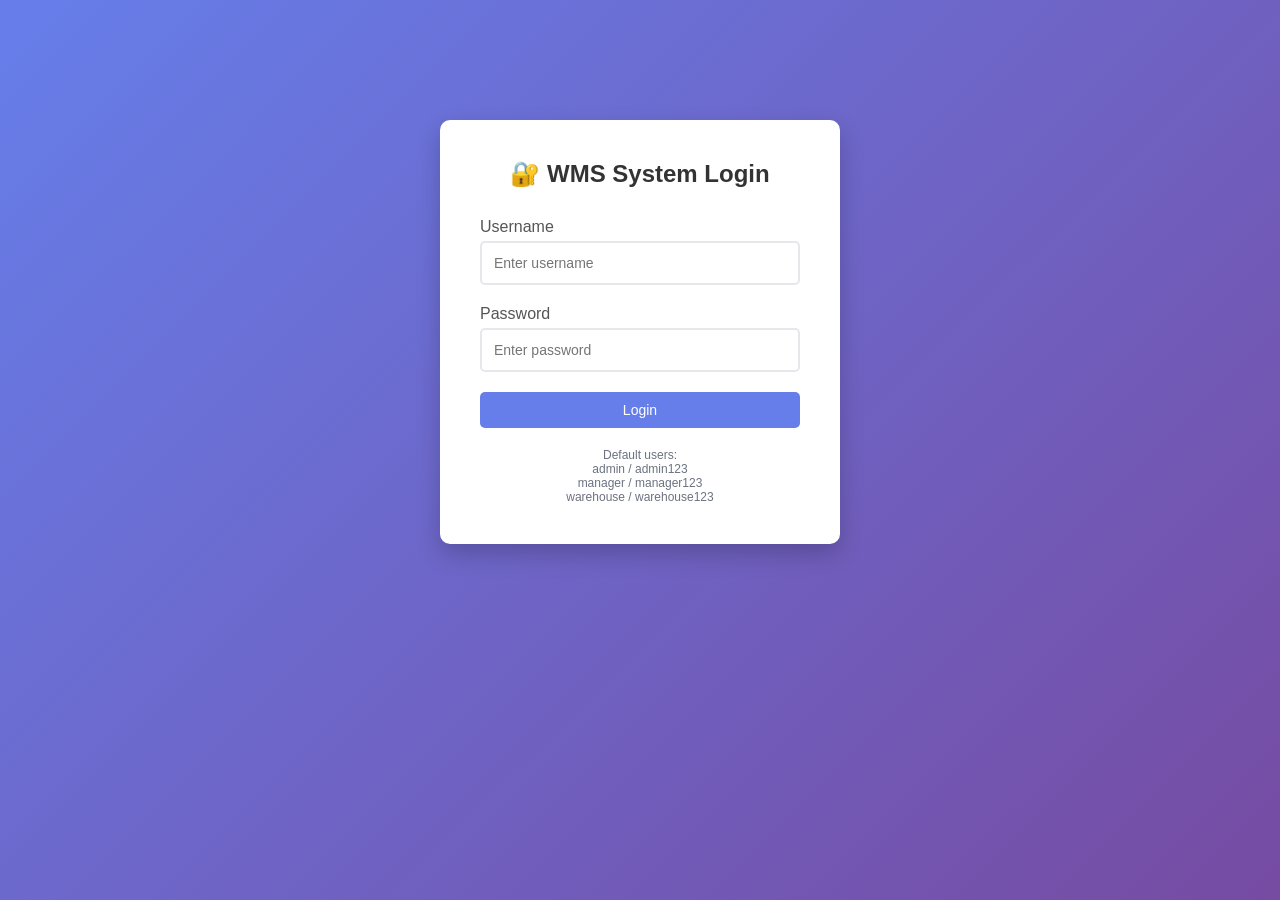
<file: frontend/index.html>
<!DOCTYPE html>
<html lang="ru">
<head>
    <meta charset="UTF-8">
    <meta name="viewport" content="width=device-width, initial-scale=1.0">
    <title>WMS - Система управления складом</title>
    <style>
        * {
            margin: 0;
            padding: 0;
            box-sizing: border-box;
        }
        
        body {
            font-family: 'Segoe UI', Tahoma, Geneva, Verdana, sans-serif;
            background: linear-gradient(135deg, #667eea 0%, #764ba2 100%);
            min-height: 100vh;
            padding: 20px;
        }
        
        .container {
            max-width: 1400px;
            margin: 0 auto;
        }
        
        .header {
            background: white;
            padding: 20px 30px;
            border-radius: 10px;
            box-shadow: 0 4px 6px rgba(0,0,0,0.1);
            margin-bottom: 20px;
            display: flex;
            justify-content: space-between;
            align-items: center;
            flex-wrap: wrap;
            gap: 15px;
        }
        
        .header-left {
            display: flex;
            align-items: center;
            gap: 20px;
        }
        
        .header h1 {
            color: #667eea;
            font-size: 28px;
        }
        
        .header-nav {
            display: flex;
            gap: 10px;
            flex-wrap: wrap;
        }
        
        .btn-nav {
            padding: 8px 16px;
            background: #f3f4f6;
            border: none;
            border-radius: 6px;
            cursor: pointer;
            font-size: 14px;
            transition: all 0.3s;
            color: #4b5563;
        }
        
        .btn-nav:hover {
            background: #e5e7eb;
        }
        
        .btn-nav.active {
            background: #667eea;
            color: white;
        }
        
        .user-info {
            display: flex;
            align-items: center;
            gap: 15px;
        }
        
        .badge {
            padding: 5px 15px;
            border-radius: 20px;
            font-size: 12px;
            font-weight: bold;
            text-transform: uppercase;
        }
        
        .badge-admin { background: #ef4444; color: white; }
        .badge-manager { background: #f59e0b; color: white; }
        .badge-warehouse { background: #10b981; color: white; }
        
        .btn {
            padding: 10px 20px;
            border: none;
            border-radius: 5px;
            cursor: pointer;
            font-size: 14px;
            transition: all 0.3s;
        }
        
        .btn-primary {
            background: #667eea;
            color: white;
        }
        
        .btn-primary:hover {
            background: #5568d3;
            transform: translateY(-2px);
        }
        
        .btn-danger {
            background: #ef4444;
            color: white;
        }
        
        .btn-danger:hover {
            background: #dc2626;
        }
        
        .btn-warning {
            background: #f59e0b;
            color: white;
        }
        
        .btn-warning:hover {
            background: #d97706;
        }
        
        .login-container {
            background: white;
            padding: 40px;
            border-radius: 10px;
            box-shadow: 0 10px 25px rgba(0,0,0,0.2);
            max-width: 400px;
            margin: 100px auto;
        }
        
        .login-container h2 {
            margin-bottom: 30px;
            color: #333;
            text-align: center;
        }
        
        .form-group {
            margin-bottom: 20px;
        }
        
        .form-group label {
            display: block;
            margin-bottom: 5px;
            color: #555;
            font-weight: 500;
        }
        
        .form-group input {
            width: 100%;
            padding: 12px;
            border: 2px solid #e5e7eb;
            border-radius: 5px;
            font-size: 14px;
            transition: border-color 0.3s;
        }
        
        .form-group input:focus {
            outline: none;
            border-color: #667eea;
        }
        
        .error-message {
            background: #fee2e2;
            color: #dc2626;
            padding: 10px;
            border-radius: 5px;
            margin-bottom: 20px;
            display: none;
        }
        
        .error-message.show {
            display: block;
        }
        
        .dashboard {
            display: none;
        }
        
        .dashboard.show {
            display: block;
        }
        
        .stats-grid {
            display: grid;
            grid-template-columns: repeat(auto-fit, minmax(250px, 1fr));
            gap: 20px;
            margin-bottom: 30px;
        }
        
        .stat-card {
            background: white;
            padding: 25px;
            border-radius: 10px;
            box-shadow: 0 4px 6px rgba(0,0,0,0.1);
        }
        
        .stat-card h3 {
            color: #6b7280;
            font-size: 14px;
            margin-bottom: 10px;
        }
        
        .stat-card .value {
            font-size: 32px;
            font-weight: bold;
            color: #667eea;
        }
        
        .content-section {
            background: white;
            padding: 30px;
            border-radius: 10px;
            box-shadow: 0 4px 6px rgba(0,0,0,0.1);
            margin-bottom: 20px;
        }
        
        .content-section h2 {
            margin-bottom: 20px;
            color: #333;
            padding-bottom: 10px;
            border-bottom: 2px solid #667eea;
        }
        
        table {
            width: 100%;
            border-collapse: collapse;
        }
        
        table th, table td {
            padding: 12px;
            text-align: left;
            border-bottom: 1px solid #e5e7eb;
        }
        
        table th {
            background: #f9fafb;
            font-weight: 600;
            color: #374151;
        }
        
        table tr:hover {
            background: #f9fafb;
        }
        
        .loading {
            text-align: center;
            padding: 40px;
            color: #667eea;
        }
        
        .spinner {
            border: 4px solid #f3f3f3;
            border-top: 4px solid #667eea;
            border-radius: 50%;
            width: 40px;
            height: 40px;
            animation: spin 1s linear infinite;
            margin: 0 auto 20px;
        }
        
        @keyframes spin {
            0% { transform: rotate(0deg); }
            100% { transform: rotate(360deg); }
        }
        
        .hidden {
            display: none !important;
        }
        
        /* Debug Panel */
        .debug-panel {
            background: #fff3cd;
            border: 2px solid #ffc107;
            border-radius: 10px;
            padding: 20px;
            margin-bottom: 20px;
        }
        
        .debug-panel h3 {
            color: #856404;
            margin-bottom: 15px;
        }
        
        .debug-info {
            background: white;
            padding: 15px;
            border-radius: 5px;
            font-family: monospace;
            font-size: 12px;
            overflow-x: auto;
        }
        
        /* Organization Info */
        .org-info {
            background: linear-gradient(135deg, #667eea 0%, #764ba2 100%);
            color: white;
            padding: 25px;
            border-radius: 10px;
            margin-bottom: 20px;
        }
        
        .org-info h3 {
            margin-bottom: 15px;
            font-size: 20px;
        }
        
        .org-grid {
            display: grid;
            grid-template-columns: repeat(auto-fit, minmax(200px, 1fr));
            gap: 15px;
        }
        
        .org-item {
            background: rgba(255,255,255,0.1);
            padding: 15px;
            border-radius: 8px;
        }
        
        .org-item label {
            display: block;
            font-size: 12px;
            opacity: 0.8;
            margin-bottom: 5px;
        }
        
        .org-item value {
            font-size: 16px;
            font-weight: 600;
        }
        
        .section {
            display: none;
        }
        
        .section.active {
            display: block;
        }
        
        .filters {
            display: flex;
            gap: 15px;
            margin-bottom: 20px;
            flex-wrap: wrap;
            padding: 15px;
            background: #f8f9fa;
            border-radius: 5px;
        }
        
        .filter-group {
            display: flex;
            flex-direction: column;
            gap: 5px;
        }
        
        .filter-group label {
            font-size: 12px;
            color: #666;
            font-weight: 500;
        }
        
        .filter-group input,
        .filter-group select {
            padding: 8px 12px;
            border: 1px solid #ddd;
            border-radius: 5px;
            font-size: 14px;
        }
        
        .reports-grid {
            display: grid;
            grid-template-columns: repeat(auto-fit, minmax(300px, 1fr));
            gap: 20px;
        }
        
        .report-card {
            background: white;
            padding: 30px;
            border-radius: 10px;
            box-shadow: 0 2px 10px rgba(0,0,0,0.05);
            cursor: pointer;
            transition: transform 0.2s, box-shadow 0.2s;
            border: 2px solid transparent;
        }
        
        .report-card:hover {
            transform: translateY(-5px);
            box-shadow: 0 5px 20px rgba(0,0,0,0.1);
            border-color: #667eea;
        }
        
        .report-card h3 {
            margin-bottom: 10px;
            color: #333;
        }
        
        .report-card p {
            color: #666;
            font-size: 14px;
        }
    </style>
</head>
<body>
    <div class="container">
        <!-- Login Form -->
        <div id="loginForm" class="login-container">
            <h2>🔐 WMS System Login</h2>
            <div id="loginError" class="error-message"></div>
            <form id="loginFormElement">
                <div class="form-group">
                    <label for="username">Username</label>
                    <input type="text" id="username" name="username" required placeholder="Enter username">
                </div>
                <div class="form-group">
                    <label for="password">Password</label>
                    <input type="password" id="password" name="password" required placeholder="Enter password">
                </div>
                <button type="submit" class="btn btn-primary" style="width: 100%;">Login</button>
            </form>
            <div style="margin-top: 20px; text-align: center; color: #6b7280; font-size: 12px;">
                <p>Default users:</p>
                <p>admin / admin123</p>
                <p>manager / manager123</p>
                <p>warehouse / warehouse123</p>
            </div>
        </div>

        <!-- Dashboard -->
        <div id="dashboard" class="dashboard">
            <div class="header">
                <div class="header-left">
                    <h1>📦 WMS Practice</h1>
                    <div class="header-nav">
                        <button class="btn-nav active" onclick="showSection('dashboard')">📊 Главная</button>
                        <button class="btn-nav" onclick="showSection('products')">📦 Товары</button>
                        <button class="btn-nav" onclick="showSection('inventory')">📋 Остатки</button>
                        <button class="btn-nav" onclick="showSection('movements')">🚚 Перемещения</button>
                        <button class="btn-nav" onclick="showSection('reservations')">🔒 Резервы</button>
                        <button class="btn-nav" onclick="showSection('reports')">📈 Отчеты</button>
                        <button class="btn-nav" onclick="showSection('org')">🏢 Организация</button>
                        <button class="btn-nav" onclick="showSection('debug')">🔧 Debug</button>
                        <button class="btn-nav" id="btn-swagger" style="display:none;" onclick="window.location.href='/docs'">📄 Swagger</button>
                    </div>
                </div>
                <div class="user-info">
                    <span id="userRole" class="badge"></span>
                    <span id="userName"></span>
                    <button onclick="logout()" class="btn btn-danger">Logout</button>
                </div>
            </div>

            <!-- Dashboard Section -->
            <div id="dashboardSection" class="section active">
                <div class="content-section">
                    <h2>📊 Панель управления</h2>
                    <div id="statsSection" class="stats-grid">
                    </div>
                </div>

                <div class="content-section">
                    <h2>📋 Products</h2>
                    <div id="productsLoading" class="loading">
                        <div class="spinner"></div>
                        <p>Loading products...</p>
                    </div>
                    <div id="productsContent" class="hidden">
                        <table id="productsTable">
                            <thead>
                                <tr>
                                    <th>ID</th>
                                    <th>SKU</th>
                                    <th>Name</th>
                                    <th>Category</th>
                                    <th>Quantity</th>
                                    <th>Price</th>
                                    <th>Unit</th>
                                    <th>Status</th>
                                </tr>
                            </thead>
                            <tbody id="productsTableBody">
                            </tbody>
                        </table>
                    </div>
                </div>
            </div>

            <!-- Products Section -->
            <div id="productsSection" class="section">
                <div class="content-section">
                    <div style="display: flex; justify-content: space-between; align-items: center; margin-bottom: 20px;">
                        <h2>📦 Товары</h2>
                        <button class="btn btn-primary" onclick="showAddProductModal()">+ Добавить товар</button>
                    </div>

                    <div class="filters">
                        <div class="filter-group">
                            <label>Поиск:</label>
                            <input type="text" id="productSearch" placeholder="Название или артикул">
                        </div>
                        <div class="filter-group">
                            <label>Категория:</label>
                            <select id="categoryFilter">
                                <option value="">Все</option>
                            </select>
                        </div>
                        <div class="filter-group">
                            <label>Статус:</label>
                            <select id="statusFilter">
                                <option value="">Все</option>
                                <option value="active">Активен</option>
                                <option value="inactive">Неактивен</option>
                            </select>
                        </div>
                        <button class="btn btn-primary" onclick="applyFilters()">Применить</button>
                    </div>

                    <div id="productsTableContainer">
                        <table id="productsTableFull">
                            <thead>
                                <tr>
                                    <th>Артикул</th>
                                    <th>Наименование</th>
                                    <th>Категория</th>
                                    <th>Количество</th>
                                    <th>Ед. изм.</th>
                                    <th>Цена</th>
                                    <th>Ячейка</th>
                                    <th>Статус</th>
                                    <th>Действия</th>
                                </tr>
                            </thead>
                            <tbody id="productsTableFullBody">
                            </tbody>
                        </table>
                    </div>
                </div>
            </div>

            <!-- Inventory Section -->
            <div id="inventorySection" class="section">
                <div class="content-section">
                    <h2>📋 Остатки на складе</h2>

                    <div class="filters">
                        <div class="filter-group">
                            <label>Склад:</label>
                            <select id="warehouseFilter">
                                <option value="">Все склады</option>
                            </select>
                        </div>
                        <div class="filter-group">
                            <label>Товар:</label>
                            <input type="text" id="inventorySearch" placeholder="Поиск товара">
                        </div>
                        <button class="btn btn-primary" onclick="loadInventory()">Обновить</button>
                    </div>

                    <table>
                        <thead>
                            <tr>
                                <th>Товар</th>
                                <th>Партия</th>
                                <th>Ячейка</th>
                                <th>Количество</th>
                                <th>Срок годности</th>
                                <th>Статус</th>
                            </tr>
                        </thead>
                        <tbody id="inventoryTableBody">
                        </tbody>
                    </table>
                </div>
            </div>

            <!-- Movements Section -->
            <div id="movementsSection" class="section">
                <div class="content-section">
                    <div style="display: flex; justify-content: space-between; align-items: center; margin-bottom: 20px;">
                        <h2>🚚 Перемещения</h2>
                    </div>

                    <div class="filters">
                        <div class="filter-group">
                            <label>Тип:</label>
                            <select id="movementTypeFilter">
                                <option value="">Все</option>
                                <option value="receipt">Приход</option>
                                <option value="transfer">Перемещение</option>
                                <option value="writeoff">Списание</option>
                            </select>
                        </div>
                        <div class="filter-group">
                            <label>Дата с:</label>
                            <input type="date" id="dateFrom">
                        </div>
                        <div class="filter-group">
                            <label>Дата по:</label>
                            <input type="date" id="dateTo">
                        </div>
                        <button class="btn btn-primary" onclick="loadMovements()">Применить</button>
                    </div>

                    <table>
                        <thead>
                            <tr>
                                <th>Дата</th>
                                <th>Тип</th>
                                <th>Товар</th>
                                <th>Количество</th>
                                <th>Откуда</th>
                                <th>Куда</th>
                                <th>Примечание</th>
                            </tr>
                        </thead>
                        <tbody id="movementsTableBody">
                        </tbody>
                    </table>
                </div>
            </div>

            <!-- Reservations Section -->
            <div id="reservationsSection" class="section">
                <div class="content-section">
                    <div style="display: flex; justify-content: space-between; align-items: center; margin-bottom: 20px;">
                        <h2>🔒 Резервирование (в разработке)  </h2>
                        <button class="btn btn-primary" onclick="showReservationModal()">+ Создать резерв</button>
                    </div>

                    <table>
                        <thead>
                            <tr>
                                <th>Товар</th>
                                <th>Количество</th>
                                <th>Зарезервировано до</th>
                                <th>Статус</th>
                                <th>Создан</th>
                                <th>Действия</th>
                            </tr>
                        </thead>
                        <tbody id="reservationsTableBody">
                        </tbody>
                    </table>
                </div>
            </div>

            <!-- Reports Section -->
            <div id="reportsSection" class="section">
                <div class="content-section">
                    <h2>📈 Отчеты</h2>

                    <div class="reports-grid">
                        <div class="report-card" onclick="generateStockReport()">
                            <h3>📦 Отчет по остаткам</h3>
                            <p>Полная информация о текущих остатках на складе</p>
                        </div>

                        <div class="report-card" onclick="generateMovementReport()">
                            <h3>🚚 Отчет по перемещениям</h3>
                            <p>История всех операций за период</p>
                        </div>

                        <div class="report-card" onclick="generateReservationReport()">
                            <h3>🔒 Отчет по резервам</h3>
                            <p>Текущие резервы и их статус</p>
                        </div>
                    </div>
                </div>
            </div>

            <!-- Organization Section -->
            <div id="orgSection" class="section">
                <div class="org-info">
                    <h3>🏢 Информация об организации</h3>
                    <div class="org-grid">
                        <div class="org-item">
                            <label>Название компании</label>
                            <value>WMS Practice LLC</value>
                        </div>
                        <div class="org-item">
                            <label>ИНН</label>
                            <value>77067425269</value>
                        </div>
                        <div class="org-item">
                            <label>КПП</label>
                            <value>7701011001011</value>
                        </div>
                        <div class="org-item">
                            <label>Адрес</label>
                            <value>г. Тюмень, ул. Пермякова, д. 1</value>
                        </div>
                        <div class="org-item">
                            <label>Телефон</label>
                            <value>+7 (800) 555-35-35 </value>
                        </div>
                        <div class="org-item">
                            <label>Email</label>
                            <value>info@wms-practice.ru</value>
                        </div>
                        <div class="org-item">
                            <label>Версия системы</label>
                            <value>v0.6.7</value>
                        </div>
                        <div class="org-item">
                            <label>Примечание</label>
                            <value>Было выпито 4 кружки кофе, 1 порция окрошки, 5 кусков пиццы, 2 бутера с сыром, а также 2 пропущенные ночи сна</value>
                        </div>
                    </div>
                </div>
            </div>

            <!-- Debug Section -->
            <div id="debugSection" class="section">
                <div class="debug-panel">
                    <h3>🔧 Debug Information</h3>
                    <div style="display: flex; gap: 10px; flex-wrap: wrap; margin-bottom: 15px;">
                        <button class="btn btn-warning" onclick="showDebugInfo()">🔄 Обновить информацию</button>
                        <button class="btn btn-primary" onclick="copyDebugInfo()">📋 Копировать</button>
                        <button class="btn" style="background: #10b981; color: white;" onclick="window.location.href='/static/debug.html'">
                            🚀 Расширенный Debug
                        </button>
                    </div>
                    <div id="debugInfo" class="debug-info">
                        Нажмите "Обновить информацию" для получения данных
                    </div>
                </div>
                
                <div class="content-section">
                    <h3>🔐 Токен авторизации</h3>
                    <div id="tokenInfo" class="debug-info" style="margin-top: 10px; word-break: break-all;">
                        <!-- Token will be shown here -->
                    </div>
                </div>
            </div>
        </div>
    </div>

    <script>
        let authToken = localStorage.getItem('token');
        let currentUser = JSON.parse(localStorage.getItem('currentUser') || 'null');
        let systemStartTime = new Date();

        if (authToken && currentUser) {
            showDashboard();
            loadDashboardData();
        }

        document.getElementById('loginFormElement').addEventListener('submit', async function(e) {
            e.preventDefault();
            
            const username = document.getElementById('username').value;
            const password = document.getElementById('password').value;
            const errorDiv = document.getElementById('loginError');
            
            try {
                const response = await fetch('/api/login', {
                    method: 'POST',
                    headers: {
                        'Content-Type': 'application/json',
                    },
                    body: JSON.stringify({ username, password })
                });
                
                if (response.ok) {
                    const data = await response.json();
                    authToken = data.access_token;
                    currentUser = data.user;
                    
                    localStorage.setItem('token', authToken);
                    localStorage.setItem('currentUser', JSON.stringify(currentUser));
                    
                    errorDiv.classList.remove('show');
                    showDashboard();
                    loadDashboardData();
                } else {
                    const error = await response.json();
                    errorDiv.textContent = error.detail || 'Login failed';
                    errorDiv.classList.add('show');
                }
            } catch (error) {
                errorDiv.textContent = 'Connection error. Please try again.';
                errorDiv.classList.add('show');
            }
        });

            function showDashboard() {
                document.getElementById('loginForm').style.display = 'none';
                document.getElementById('dashboard').classList.add('show');
                
                document.getElementById('userName').textContent = currentUser.username;
                const roleBadge = document.getElementById('userRole');
                roleBadge.textContent = currentUser.role.toUpperCase();
                roleBadge.className = `badge badge-${currentUser.role}`;
                
                const userRole = currentUser.role;
                
                document.querySelectorAll('.btn-nav').forEach(btn => {
                    const onclick = btn.getAttribute('onclick');
                    
                    if (onclick && onclick.includes('swagger')) {
                        btn.style.display = userRole === 'admin' ? 'inline-block' : 'none';
                    }
                });
            }

            function showSection(sectionName) {
                closeAddProductModal();
                closeReservationModal();
                
                document.querySelectorAll('.section').forEach(s => s.classList.remove('active'));
                document.querySelectorAll('.btn-nav').forEach(b => b.classList.remove('active'));
                
                document.getElementById(sectionName + 'Section').classList.add('active');
                
                const navButtons = document.querySelectorAll('.btn-nav');
                navButtons.forEach(btn => {
                    if (btn.getAttribute('onclick').includes(sectionName)) {
                        btn.classList.add('active');
                    }
                });
                
                if (sectionName === 'dashboard') {
                    loadDashboardData();
                } else if (sectionName === 'products') {
                    loadProducts();
                } else if (sectionName === 'inventory') {
                    loadInventory();
                } else if (sectionName === 'movements') {
                    loadMovements();
                } else if (sectionName === 'reservations') {
                    loadReservations();
                } else if (sectionName === 'debug') {
                    showDebugInfo();
                }
            }

        async function loadDashboardData() {
            await loadStats();
            await loadProducts();
        }

        async function loadStats() {
            try {
                const response = await fetch('/api/reports/stock', {
                    headers: {
                        'Authorization': `Bearer ${authToken}`
                    }
                });
                
                if (response.ok) {
                    const data = await response.json();
                    document.getElementById('statsSection').innerHTML = `
                        <div class="stat-card">
                            <h3>📦 Всего товаров</h3>
                            <div class="value">${data.total_products}</div>
                        </div>
                        <div class="stat-card">
                            <h3>📊 Общее количество</h3>
                            <div class="value">${data.total_quantity}</div>
                        </div>
                        <div class="stat-card">
                            <h3>💰 Общая стоимость</h3>
                            <div class="value">$${data.total_value.toFixed(2)}</div>
                        </div>
                        <div class="stat-card">
                            <h3>⚠️ Заканчивается</h3>
                            <div class="value">${data.low_stock.length}</div>
                        </div>
                    `;
                }
            } catch (error) {
                console.error('Error loading stats:', error);
            }
        }

                async function loadProducts() {
            document.getElementById('productsLoading')?.classList.remove('hidden');
            document.getElementById('productsContent')?.classList.add('hidden');
            
            try {
                const response = await fetch('/api/reports/stock', {
                    headers: { 'Authorization': `Bearer ${authToken}` }
                });
                
                if (response.ok) {
                    const data = await response.json();
                    
                    const tbody = document.getElementById('productsTableBody');
                    if (tbody) {
                        tbody.innerHTML = '';
                        if (data.products?.length) {
                            data.products.forEach(p => {
                                const row = tbody.insertRow();
                                row.innerHTML = `
                                    <td>${p.id}</td><td>${p.sku}</td><td>${p.name}</td>
                                    <td>${p.category?.name || 'N/A'}</td><td>${p.quantity}</td>
                                    <td>$${(p.price||0).toFixed(2)}</td><td>${p.unit}</td><td>${p.status}</td>`;
                            });
                        }
                    }
                    
                    const tbodyFull = document.getElementById('productsTableFullBody');
                    if (tbodyFull) {
                        tbodyFull.innerHTML = '';
                        if (data.products?.length) {
                            data.products.forEach(p => {
                                const row = tbodyFull.insertRow();
                                row.innerHTML = `
                                    <td>${p.sku}</td><td>${p.name}</td>
                                    <td>${p.category?.name || 'N/A'}</td><td>${p.quantity}</td>
                                    <td>${p.unit}</td><td>$${(p.price||0).toFixed(2)}</td>
                                    <td>-</td><td>${p.status}</td>
                                    <td><button class="btn btn-primary" style="padding:5px 10px;font-size:12px;" onclick="editProduct(${p.id})">Edit</button></td>`;
                            });
                        } else {
                            tbodyFull.innerHTML = '<tr><td colspan="9" style="text-align:center;color:#999;">No products found</td></tr>';
                        }
                    }
                    
                    document.getElementById('productsLoading')?.classList.add('hidden');
                    document.getElementById('productsContent')?.classList.remove('hidden');
                }
            } catch (error) {
                console.error('Error loading products:', error);
            }
        }

        async function loadInventory() {
            const tbody = document.getElementById('inventoryTableBody');
            tbody.innerHTML = '<tr><td colspan="6" style="text-align:center;">Loading...</td></tr>';
            
            try {
                const response = await fetch('/api/inventory', {
                    headers: {
                        'Authorization': `Bearer ${authToken}`
                    }
                });
                
                if (response.ok) {
                    const inventory = await response.json();
                    tbody.innerHTML = '';
                    
                    if (inventory.length > 0) {
                        inventory.forEach(item => {
                            const row = tbody.insertRow();
                            const productName = item.batch?.product?.name || 'N/A';
                            const batchNumber = item.batch?.batch_number || 'N/A';
                            const locationCode = item.location?.code || 'N/A';
                            
                            row.innerHTML = `
                                <td>${productName}</td>
                                <td>${batchNumber}</td>
                                <td>${locationCode}</td>
                                <td>${item.quantity}</td>
                                <td>${item.batch?.expiry_date || 'N/A'}</td>
                                <td>active</td>
                            `;
                        });
                    } else {
                        tbody.innerHTML = '<tr><td colspan="6" style="text-align:center;color:#999;">No inventory data</td></tr>';
                    }
                }
            } catch (error) {
                console.error('Error loading inventory:', error);
                tbody.innerHTML = '<tr><td colspan="6" style="text-align:center;color:red;">Error loading data</td></tr>';
            }
        }

        async function loadMovements() {
            const tbody = document.getElementById('movementsTableBody');
            tbody.innerHTML = '<tr><td colspan="7" style="text-align:center;">Loading...</td></tr>';
            
            try {
                const response = await fetch('/api/movements', {
                    headers: {
                        'Authorization': `Bearer ${authToken}`
                    }
                });
                
                if (response.ok) {
                    const movements = await response.json();
                    tbody.innerHTML = '';
                    
                    if (movements.length > 0) {
                        movements.forEach(movement => {
                            const row = tbody.insertRow();
                            const productName = movement.product?.name || `Product ID: ${movement.product_id}`;
                            
                            row.innerHTML = `
                                <td>${movement.operation_date}</td>
                                <td>${movement.type}</td>
                                <td>${productName}</td>
                                <td>${movement.quantity}</td>
                                <td>${movement.from_location_id || '-'}</td>
                                <td>${movement.to_location_id || '-'}</td>
                                <td>-</td>
                            `;
                        });
                    } else {
                        tbody.innerHTML = '<tr><td colspan="7" style="text-align:center;color:#999;">No movements found</td></tr>';
                    }
                }
            } catch (error) {
                console.error('Error loading movements:', error);
                tbody.innerHTML = '<tr><td colspan="7" style="text-align:center;color:red;">Error loading data</td></tr>';
            }
        }

        async function loadReservations() {
            const tbody = document.getElementById('reservationsTableBody');
            if (!tbody) return;
            
            tbody.innerHTML = '<tr><td colspan="6" style="text-align:center;padding:20px;">Загрузка...</td></tr>';
            
            try {
                const response = await fetch('/api/reservations', {
                    headers: { 'Authorization': `Bearer ${authToken}` }
                });
                
                if (response.ok) {
                    const reservations = await response.json();
                    tbody.innerHTML = '';
                    
                    if (reservations && reservations.length > 0) {
                        reservations.forEach(r => {
                            const row = tbody.insertRow();
                            const productName = r.product?.name || `ID: ${r.product_id}`;
                            
                            row.innerHTML = `
                                <td>${productName}</td>
                                <td>${r.quantity}</td>
                                <td>${r.expires_at ? new Date(r.expires_at).toLocaleDateString('ru-RU') : '-'}</td>
                                <td><span class="badge badge-${r.status === 'active' ? 'admin' : 'warehouse'}">${r.status}</span></td>
                                <td>${r.created_at ? new Date(r.created_at).toLocaleDateString('ru-RU') : '-'}</td>
                                <td>
                                    ${currentUser.role === 'admin' || currentUser.role === 'manager' 
                                        ? `<button class="btn btn-danger" style="padding:5px 10px;font-size:12px;" onclick="cancelReservation(${r.id})">Отменить</button>` 
                                        : '-'
                                    }
                                </td>
                            `;
                        });
                    } else {
                        tbody.innerHTML = '<tr><td colspan="6" style="text-align:center;color:#999;padding:20px;">Резервов не найдено</td></tr>';
                    }
                } else if (response.status === 401) {
                    logout();
                } else {
                    tbody.innerHTML = `<tr><td colspan="6" style="text-align:center;color:red;padding:20px;">Ошибка: ${response.status}</td></tr>`;
                }
            } catch (error) {
                console.error('Error loading reservations:', error);
                tbody.innerHTML = '<tr><td colspan="6" style="text-align:center;color:red;padding:20px;">Ошибка загрузки данных</td></tr>';
            }
        }

        async function cancelReservation(id) {
            if (!confirm('Отменить этот резерв?')) return;
            
            try {
                const res = await fetch(`/api/reservations/${id}`, {
                    method: 'DELETE',
                    headers: { 'Authorization': `Bearer ${authToken}` }
                });
                
                if (res.ok) {
                    alert('✅ Резерв отменён');
                    loadReservations();
                } else {
                    alert('❌ Не удалось отменить резерв');
                }
            } catch (e) {
                alert('Ошибка: ' + e.message);
            }
        }

        function showDebugInfo() {
            const debugData = {
                timestamp: new Date().toISOString(),
                systemUptime: Math.floor((new Date() - systemStartTime) / 1000) + ' seconds',
                user: currentUser,
                token: authToken ? authToken.substring(0, 50) + '...' : 'No token',
                localStorage: {
                    token: localStorage.getItem('token') ? 'exists' : 'not found',
                    currentUser: localStorage.getItem('currentUser') ? 'exists' : 'not found'
                },
                userAgent: navigator.userAgent,
                screenResolution: `${window.screen.width}x${window.screen.height}`,
                windowSize: `${window.innerWidth}x${window.innerHeight}`,
                language: navigator.language
            };
            
            document.getElementById('debugInfo').innerHTML = 
                '<pre>' + JSON.stringify(debugData, null, 2) + '</pre>';
            
            document.getElementById('tokenInfo').textContent = authToken || 'No token';
        }

        function copyDebugInfo() {
            const debugText = document.getElementById('debugInfo').innerText;
            navigator.clipboard.writeText(debugText).then(() => {
                alert('Debug information copied to clipboard!');
            });
        }

        function applyFilters() {
            loadProducts();
        }

        function generateStockReport() {
            fetch('/api/reports/stock', {
                headers: { 'Authorization': `Bearer ${authToken}` }
            })
            .then(r => r.json())
            .then(data => {
                let csv = 'ID,SKU,Name,Category,Quantity,Price,Value,Status\n';
                data.products.forEach(p => {
                    const value = (p.quantity * p.price).toFixed(2);
                    csv += `${p.id},"${p.sku}","${p.name}","${p.category?.name||''}",${p.quantity},${p.price},${value},"${p.status}"\n`;
                });
                downloadCSV(csv, 'stock_report.csv');
            })
            .catch(e => alert('Ошибка генерации отчёта: ' + e.message));
        }

        function generateMovementReport() {
            fetch('/api/movements', {
                headers: { 'Authorization': `Bearer ${authToken}` }
            })
            .then(r => r.json())
            .then(data => {
                let csv = 'Date,Type,Product,Quantity,From,To\n';
                data.forEach(m => {
                    csv += `${m.operation_date},"${m.type}","Product ID: ${m.product_id}",${m.quantity},"${m.from_location_id||'-'}","${m.to_location_id||'-'}"\n`;
                });
                downloadCSV(csv, 'movements_report.csv');
            })
            .catch(e => alert('Ошибка: ' + e.message));
        }

        function generateReservationReport() {
            fetch('/api/reservations', {
                headers: { 'Authorization': `Bearer ${authToken}` }
            })
            .then(r => r.json())
            .then(data => {
                let csv = 'ID,Product,Quantity,Status,Expires,Created\n';
                data.forEach(r => {
                    csv += `${r.id},"Product ID: ${r.product_id}",${r.quantity},"${r.status}","${r.expires_at}","${r.created_at}"\n`;
                });
                downloadCSV(csv, 'reservations_report.csv');
            })
            .catch(e => alert('Ошибка: ' + e.message));
        }

        function downloadCSV(content, filename) {
            const blob = new Blob(['\ufeff' + content], { type: 'text/csv;charset=utf-8;' });
            const link = document.createElement('a');
            link.href = URL.createObjectURL(blob);
            link.download = filename;
            link.click();
            URL.revokeObjectURL(link.href);
        }

        function logout() {
            localStorage.removeItem('token');
            localStorage.removeItem('currentUser');
            authToken = null;
            currentUser = null;
            document.getElementById('loginForm').style.display = 'block';
            document.getElementById('dashboard').classList.remove('show');
            document.getElementById('loginFormElement').reset();
        }

        function showAddProductModal() {
            const activeSection = document.querySelector('.section.active');
            if (activeSection && activeSection.id !== 'productsSection') {
                alert('Добавление товаров доступно только в разделе "Товары"');
                return;
            }
            
            loadCategoriesForSelect();
            document.getElementById('addProductModal').classList.add('show');
        }

        function closeAddProductModal() {
            const modal = document.getElementById('addProductModal');
            if (modal) {
                modal.style.display = 'none';
                document.getElementById('addProductForm')?.reset();
            }
        }

        async function showAddProductModal() {
            const modal = document.getElementById('addProductModal');
            if (!modal) { 
                console.error('Modal not found'); 
                return; 
            }
            
            await loadCategoriesForSelect();
            
            modal.style.display = 'block';
        }

        async function loadCategoriesForSelect() {
            const select = document.getElementById('newCategory');
            if (!select) return;
            
            select.innerHTML = '<option value="">Загрузка...</option>';
            
            try {
                const res = await fetch('/api/categories', {
                    headers: { 'Authorization': `Bearer ${localStorage.getItem('token')}` }
                });
                if (res.ok) {
                    const cats = await res.json();
                    select.innerHTML = '<option value="">Не выбрана</option>';
                    cats.forEach(c => {
                        select.innerHTML += `<option value="${c.id}">${c.name}</option>`;
                    });
                } else {
                    select.innerHTML = '<option value="">Ошибка загрузки</option>';
                }
            } catch(e) {
                console.error('Categories load error:', e);
                select.innerHTML = '<option value="">Ошибка сети</option>';
            }
        }

        window.onclick = function(event) {
            const modal = document.getElementById('addProductModal');
            if (modal && event.target === modal) {
                closeAddProductModal();
            }
        }

        document.getElementById('addProductForm')?.addEventListener('submit', async function(e) {
            e.preventDefault();
            
            const payload = {
                sku: document.getElementById('newSku').value.trim(),
                name: document.getElementById('newName').value.trim(),
                category_id: document.getElementById('newCategory').value ? parseInt(document.getElementById('newCategory').value) : null,
                unit: document.getElementById('newUnit').value.trim() || 'шт',
                min_stock: parseFloat(document.getElementById('newMinStock').value) || 0,
                price: parseFloat(document.getElementById('newPrice').value) || 0,
                status: 'active'
            };
            
            try {
                const res = await fetch('/api/products', {
                    method: 'POST',
                    headers: {
                        'Content-Type': 'application/json',
                        'Authorization': `Bearer ${localStorage.getItem('token')}`
                    },
                    body: JSON.stringify(payload)
                });
                
                if (res.ok) {
                    alert('✅ Товар создан!');
                    closeAddProductModal();
                    loadProducts();
                } else {
                    const err = await res.json().catch(() => ({}));
                    alert('❌ Ошибка: ' + (err.detail || 'Неизвестная ошибка'));
                }
            } catch (error) {
                alert('❌ Ошибка подключения: ' + error.message);
                console.error('Create product error:', error);
            }
        });

        function editProduct(id) {
            alert(`Редактирование товара ID: ${id}\n(Функция в разработке)`);
        }

        async function showReservationModal() {
            const modal = document.getElementById('reservationModal');
            if (!modal) { console.error('Reservation modal not found'); return; }
            
            await Promise.all([
                loadProductsForSelect(),
                loadLocationsForSelect()
            ]);
            
            modal.classList.add('show');
        }

        function closeReservationModal() {
            const modal = document.getElementById('reservationModal');
            if (modal) {
                modal.classList.remove('show');
                document.getElementById('reservationForm')?.reset();
            }
        }

        async function loadProductsForSelect() {
            const select = document.getElementById('resProduct');
            if (!select) return;
            
            select.innerHTML = '<option value="">Загрузка...</option>';
            
            try {
                const res = await fetch('/api/products', {
                    headers: { 'Authorization': `Bearer ${authToken}` }
                });
                if (res.ok) {
                    const products = await res.json();
                    select.innerHTML = '<option value="">Выберите товар</option>';
                    products.forEach(p => {
                        select.innerHTML += `<option value="${p.id}">${p.name} (${p.sku})</option>`;
                    });
                }
            } catch(e) { console.error('Products load error:', e); }
        }

        async function loadLocationsForSelect() {
            const select = document.getElementById('resLocation');
            if (!select) return;
            
            select.innerHTML = '<option value="">Загрузка...</option>';
            
            try {
                const res = await fetch('/api/locations', {
                    headers: { 'Authorization': `Bearer ${authToken}` }
                });
                if (res.ok) {
                    const locations = await res.json();
                    select.innerHTML = '<option value="">Выберите ячейку</option>';
                    locations.forEach(l => {
                        select.innerHTML += `<option value="${l.id}">${l.code} - ${l.name}</option>`;
                    });
                }
            } catch(e) { 
                console.error('Locations load error:', e);
                select.innerHTML = '<option value="">Недоступно</option>';
            }
        }

        document.getElementById('reservationForm')?.addEventListener('submit', async function(e) {
            e.preventDefault();
            
            const payload = {
                product_id: parseInt(document.getElementById('resProduct').value),
                batch_id: parseInt(document.getElementById('resBatch').value),
                location_id: parseInt(document.getElementById('resLocation').value),
                quantity: parseFloat(document.getElementById('resQuantity').value),
                expires_at: document.getElementById('resExpires').value || new Date(Date.now() + 7*24*60*60*1000).toISOString().split('T')[0]
            };
            
            try {
                const res = await fetch('/api/reservations', {
                    method: 'POST',
                    headers: {
                        'Content-Type': 'application/json',
                        'Authorization': `Bearer ${authToken}`
                    },
                    body: JSON.stringify(payload)
                });
                
                if (res.ok) {
                    alert('✅ Резерв создан!');
                    closeReservationModal();
                    loadReservations();
                } else {
                    const err = await res.json().catch(() => ({}));
                    alert('❌ Ошибка: ' + (err.detail || 'Неизвестная ошибка'));
                }
            } catch (error) {
                alert('❌ Ошибка подключения: ' + error.message);
            }
        });

        document.getElementById('resProduct')?.addEventListener('change', async function() {
            const productId = this.value;
            const batchSelect = document.getElementById('resBatch');
            if (!batchSelect || !productId) return;
            
            batchSelect.innerHTML = '<option value="">Загрузка...</option>';
            
            try {
                const res = await fetch(`/api/products/${productId}/batches`, {
                    headers: { 'Authorization': `Bearer ${authToken}` }
                });
                if (res.ok) {
                    const batches = await res.json();
                    batchSelect.innerHTML = '<option value="">Выберите партию</option>';
                    batches.forEach(b => {
                        batchSelect.innerHTML += `<option value="${b.id}">${b.batch_number} (до ${b.expiry_date})</option>`;
                    });
                }
            } catch(e) {
                console.error('Batches load error:', e);
                batchSelect.innerHTML = '<option value="">Недоступно</option>';
            }
        });    

        document.getElementById('addProductForm')?.addEventListener('submit', async function(e) {
            e.preventDefault();
            
            const payload = {
                sku: document.getElementById('newSku').value.trim(),
                name: document.getElementById('newName').value.trim(),
                category_id: document.getElementById('newCategory').value ? parseInt(document.getElementById('newCategory').value) : null,
                unit: document.getElementById('newUnit').value.trim() || 'шт',
                min_stock: parseFloat(document.getElementById('newMinStock').value) || 0,
                price: parseFloat(document.getElementById('newPrice').value) || 0,
                status: 'active'
            };
            
            console.log('Sending payload:', payload); // для отладки
            
            try {
                const res = await fetch('/api/products', {
                    method: 'POST',
                    headers: {
                        'Content-Type': 'application/json',
                        'Authorization': `Bearer ${localStorage.getItem('token')}`
                    },
                    body: JSON.stringify(payload)
                });
                
                console.log('Response status:', res.status); // для отладки
                
                if (res.ok) {
                    alert('✅ Товар создан!');
                    closeAddProductModal();
                    loadProducts();
                } else {
                    const err = await res.json().catch(() => ({}));
                    alert('❌ Ошибка: ' + (err.detail || 'Неизвестная ошибка'));
                    console.error('Server error:', err);
                }
            } catch (error) {
                alert('❌ Ошибка подключения: ' + error.message);
                console.error('Fetch error:', error);
            }
        });


        async function manualCreateProduct() {
            const sku = document.getElementById('newSku').value;
            const name = document.getElementById('newName').value;
            const catId = document.getElementById('newCategory').value;
            const unit = document.getElementById('newUnit').value || 'шт';
            const minStock = parseFloat(document.getElementById('newMinStock').value) || 0;
            const price = parseFloat(document.getElementById('newPrice').value) || 0;

            const payload = {
                sku: sku,
                name: name,
                category_id: catId ? parseInt(catId) : null,
                unit: unit,
                min_stock: minStock,
                price: price,
                initial_quantity: parseFloat(document.getElementById('newQuantity').value) || 0,
                status: "active"
            };

            console.log("📦 Данные:", payload);

            const token = localStorage.getItem('token');
            if (!token) {
                alert("Ошибка: Нет токена авторизации. Войдите снова.");
                return;
            }

            try {
                console.log("🚀 Отправка запроса на сервер...");
                const response = await fetch('/api/products', {
                    method: 'POST',
                    headers: {
                        'Content-Type': 'application/json',
                        'Authorization': 'Bearer ' + token
                    },
                    body: JSON.stringify(payload)
                });

                console.log("📥 Ответ получен. Статус:", response.status);

                if (response.ok) {
                    document.getElementById('addProductModal').style.display = 'none';
                    location.reload();
                } else {
                    const errorData = await response.json();
                    console.error("❌ Ошибка сервера:", errorData);
                    alert("Ошибка: " + (errorData.detail || "Что-то пошло не так"));
                }
            } catch (error) {
                console.error("💥 Ошибка соединения:", error);
                alert("Не удалось подключиться к серверу");
            }
        }

    </script>

    <!-- Modal: Add Product -->
    <div id="addProductModal" class="modal" style="display:none;position:fixed;z-index:2000;left:0;top:0;width:100%;height:100%;background-color:rgba(0,0,0,0.5);">
        <div style="background-color:white;margin:10% auto;padding:30px;border-radius:10px;width:90%;max-width:500px;position:relative;box-shadow:0 4px 6px rgba(0,0,0,0.1);">
            <span onclick="closeAddProductModal()" style="position:absolute;right:20px;top:15px;font-size:28px;font-weight:bold;cursor:pointer;color:#999;">&times;</span>
            <h3 style="margin-bottom:20px;color:#333;">+ Добавить товар</h3>
            <form id="addProductForm">
                <div style="margin-bottom:15px;">
                    <label style="display:block;margin-bottom:5px;color:#555;font-weight:500;">SKU *</label>
                    <input type="text" id="newSku" required style="width:100%;padding:10px;border:1px solid #ddd;border-radius:5px;font-size:14px;">
                </div>
                <div style="margin-bottom:15px;">
                    <label style="display:block;margin-bottom:5px;color:#555;font-weight:500;">Название *</label>
                    <input type="text" id="newName" required style="width:100%;padding:10px;border:1px solid #ddd;border-radius:5px;font-size:14px;">
                </div>
                <div style="margin-bottom:15px;">
                    <label style="display:block;margin-bottom:5px;color:#555;font-weight:500;">Категория</label>
                    <select id="newCategory" style="width:100%;padding:10px;border:1px solid #ddd;border-radius:5px;font-size:14px;">
                        <option value="">Загрузка...</option>
                    </select>
                </div>
                <div style="margin-bottom:15px;">
                    <label style="display:block;margin-bottom:5px;color:#555;font-weight:500;">Ед. измерения</label>
                    <input type="text" id="newUnit" value="шт" style="width:100%;padding:10px;border:1px solid #ddd;border-radius:5px;font-size:14px;">
                </div>
                <div style="margin-bottom:15px;">
                    <label style="display:block;margin-bottom:5px;color:#555;font-weight:500;">Мин. остаток</label>
                    <input type="number" id="newMinStock" value="0" step="0.01" style="width:100%;padding:10px;border:1px solid #ddd;border-radius:5px;font-size:14px;">
                </div>
                <div style="margin-bottom:15px;">
                    <label style="display:block;margin-bottom:5px;color:#555;font-weight:500;">Цена</label>
                    <input type="number" id="newPrice" value="0" step="0.01" style="width:100%;padding:10px;border:1px solid #ddd;border-radius:5px;font-size:14px;">
                </div>
                <div style="margin-bottom:15px;">
                    <label style="display:block;margin-bottom:5px;color:#555;font-weight:500;">Начальное количество</label>
                    <input type="number" id="newQuantity" value="0" step="0.01" placeholder="0" style="width:100%;padding:10px;border:1px solid #ddd;border-radius:5px;font-size:14px;">
                </div>
                <button type="button" class="btn btn-primary" style="width:100%;padding:12px;background:#667eea;color:white;border:none;border-radius:5px;font-size:16px;cursor:pointer;" onclick="manualCreateProduct()">
                    Создать
                </button>
            </form>
        </div>
    </div>
</body>
</html>
</file>
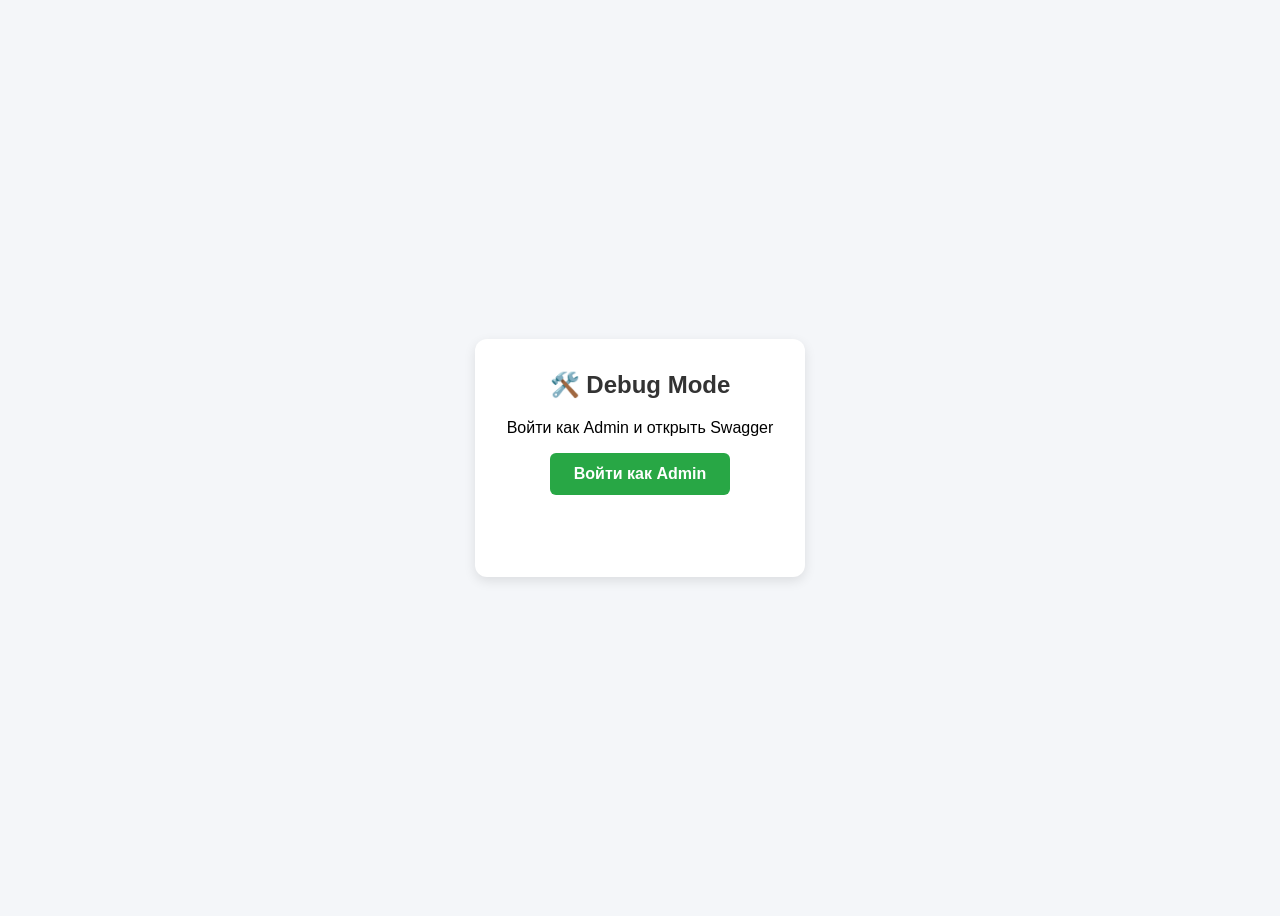
<file: frontend/debug.html>
<!DOCTYPE html>
<html lang="ru">
<head>
    <meta charset="UTF-8">
    <title>Debug Login</title>
    <style>
        body { font-family: sans-serif; display: flex; justify-content: center; align-items: center; height: 100vh; background: #f4f6f9; }
        .card { background: white; padding: 2rem; border-radius: 12px; box-shadow: 0 4px 12px rgba(0,0,0,0.1); text-align: center; }
        h2 { margin-top: 0; color: #333; }
        button { padding: 12px 24px; background: #28a745; color: white; border: none; border-radius: 6px; cursor: pointer; font-size: 16px; font-weight: bold; transition: 0.2s; }
        button:hover { background: #218838; transform: translateY(-2px); }
        button:active { transform: translateY(0); }
        .status { margin-top: 1rem; font-size: 14px; min-height: 20px; }
        .success { color: green; }
        .error { color: red; }
    </style>
</head>
<body>
    <div class="card">
        <h2>🛠️ Debug Mode</h2>
        <p>Войти как Admin и открыть Swagger</p>
        <button onclick="loginAndOpen()">Войти как Admin</button>
        <p id="status" class="status"></p>
    </div>
    <script>
        async function loginAndOpen() {
            const statusEl = document.getElementById('status');
            try {
                statusEl.textContent = 'Выполняется вход...';
                statusEl.className = 'status';
                
                const res = await fetch('/api/login', {
                    method: 'POST',
                    headers: { 'Content-Type': 'application/json' },
                    body: JSON.stringify({ username: 'admin', password: 'admin123' })
                });
                
                if (!res.ok) throw new Error('Ошибка входа (проверь логин/пароль)');
                
                const data = await res.json();
                const token = data.access_token;
                
                // Ключ "BearerAuth" стандартный для FastAPI
                const authData = {
                    "BearerAuth": {
                        "name": "Bearer",
                        "schema": { "type": "http", "scheme": "bearer" },
                        "value": token
                    }
                };
                
                localStorage.setItem('swagger-ui-authorized', JSON.stringify(authData));
                
                statusEl.textContent = 'Успех! Переход в Swagger...';
                statusEl.className = 'status success';
                
                setTimeout(() => {
                    window.location.href = '/docs';
                }, 500);
                
            } catch (e) {
                statusEl.textContent = 'Ошибка: ' + e.message;
                statusEl.className = 'status error';
            }
        }
    </script>
</body>
</html>
</file>
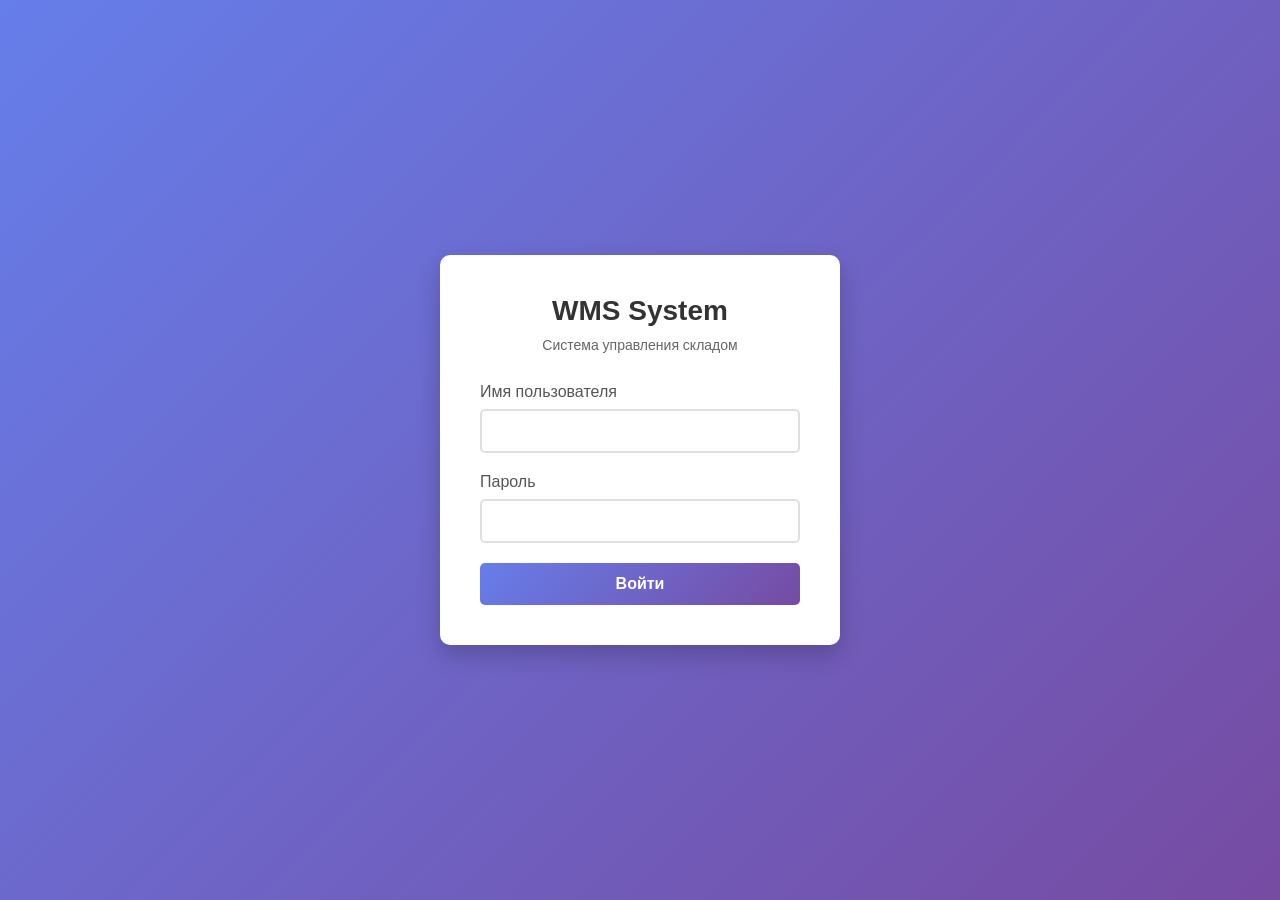
<file: frontend/login.html>
<!DOCTYPE html>
<html lang="ru">
<head>
    <meta charset="UTF-8">
    <meta name="viewport" content="width=device-width, initial-scale=1.0">
    <title>WMS - Вход в систему</title>
    <style>
        * {
            margin: 0;
            padding: 0;
            box-sizing: border-box;
        }

        body {
            font-family: 'Segoe UI', Tahoma, Geneva, Verdana, sans-serif;
            background: linear-gradient(135deg, #667eea 0%, #764ba2 100%);
            height: 100vh;
            display: flex;
            align-items: center;
            justify-content: center;
        }

        .login-container {
            background: white;
            padding: 40px;
            border-radius: 10px;
            box-shadow: 0 10px 25px rgba(0,0,0,0.2);
            width: 100%;
            max-width: 400px;
        }

        .login-header {
            text-align: center;
            margin-bottom: 30px;
        }

        .login-header h1 {
            color: #333;
            font-size: 28px;
            margin-bottom: 10px;
        }

        .login-header p {
            color: #666;
            font-size: 14px;
        }

        .form-group {
            margin-bottom: 20px;
        }

        .form-group label {
            display: block;
            margin-bottom: 8px;
            color: #555;
            font-weight: 500;
        }

        .form-group input {
            width: 100%;
            padding: 12px;
            border: 2px solid #e0e0e0;
            border-radius: 5px;
            font-size: 14px;
            transition: border-color 0.3s;
        }

        .form-group input:focus {
            outline: none;
            border-color: #667eea;
        }

        .btn-login {
            width: 100%;
            padding: 12px;
            background: linear-gradient(135deg, #667eea 0%, #764ba2 100%);
            color: white;
            border: none;
            border-radius: 5px;
            font-size: 16px;
            font-weight: 600;
            cursor: pointer;
            transition: transform 0.2s;
        }

        .btn-login:hover {
            transform: translateY(-2px);
        }

        .error-message {
            background: #fee;
            color: #c33;
            padding: 10px;
            border-radius: 5px;
            margin-bottom: 20px;
            display: none;
        }

        .demo-accounts {
            margin-top: 30px;
            padding-top: 20px;
            border-top: 1px solid #e0e0e0;
        }

        .demo-accounts h3 {
            font-size: 14px;
            color: #666;
            margin-bottom: 10px;
        }

        .demo-account {
            font-size: 12px;
            color: #888;
            margin: 5px 0;
        }
    </style>
</head>
<body>
    <div class="login-container">
        <div class="login-header">
            <h1>WMS System</h1>
            <p>Система управления складом</p>
        </div>

        <div class="error-message" id="errorMessage"></div>

        <form id="loginForm">
            <div class="form-group">
                <label for="username">Имя пользователя</label>
                <input type="text" id="username" name="username" required autocomplete="username">
            </div>

            <div class="form-group">
                <label for="password">Пароль</label>
                <input type="password" id="password" name="password" required autocomplete="current-password">
            </div>

            <button type="submit" class="btn-login">Войти</button>
        </form>

    </div>

    <script>
        document.getElementById('loginForm').addEventListener('submit', async function(e) {
            e.preventDefault();
            
            const username = document.getElementById('username').value;
            const password = document.getElementById('password').value;
            const errorMessage = document.getElementById('errorMessage');

            try {
                const response = await fetch('/api/login', {
                    method: 'POST',
                    headers: {
                        'Content-Type': 'application/json',
                    },
                    body: JSON.stringify({ username, password })
                });

                if (response.ok) {
                    const data = await response.json();
                    localStorage.setItem('token', data.access_token);
                    localStorage.setItem('username', username);
                    window.location.href = '/dashboard.html';
                } else {
                    errorMessage.textContent = 'Неверное имя пользователя или пароль';
                    errorMessage.style.display = 'block';
                }
            } catch (error) {
                errorMessage.textContent = 'Ошибка подключения к серверу';
                errorMessage.style.display = 'block';
            }
        });
    </script>
</body>
</html>
</file>
